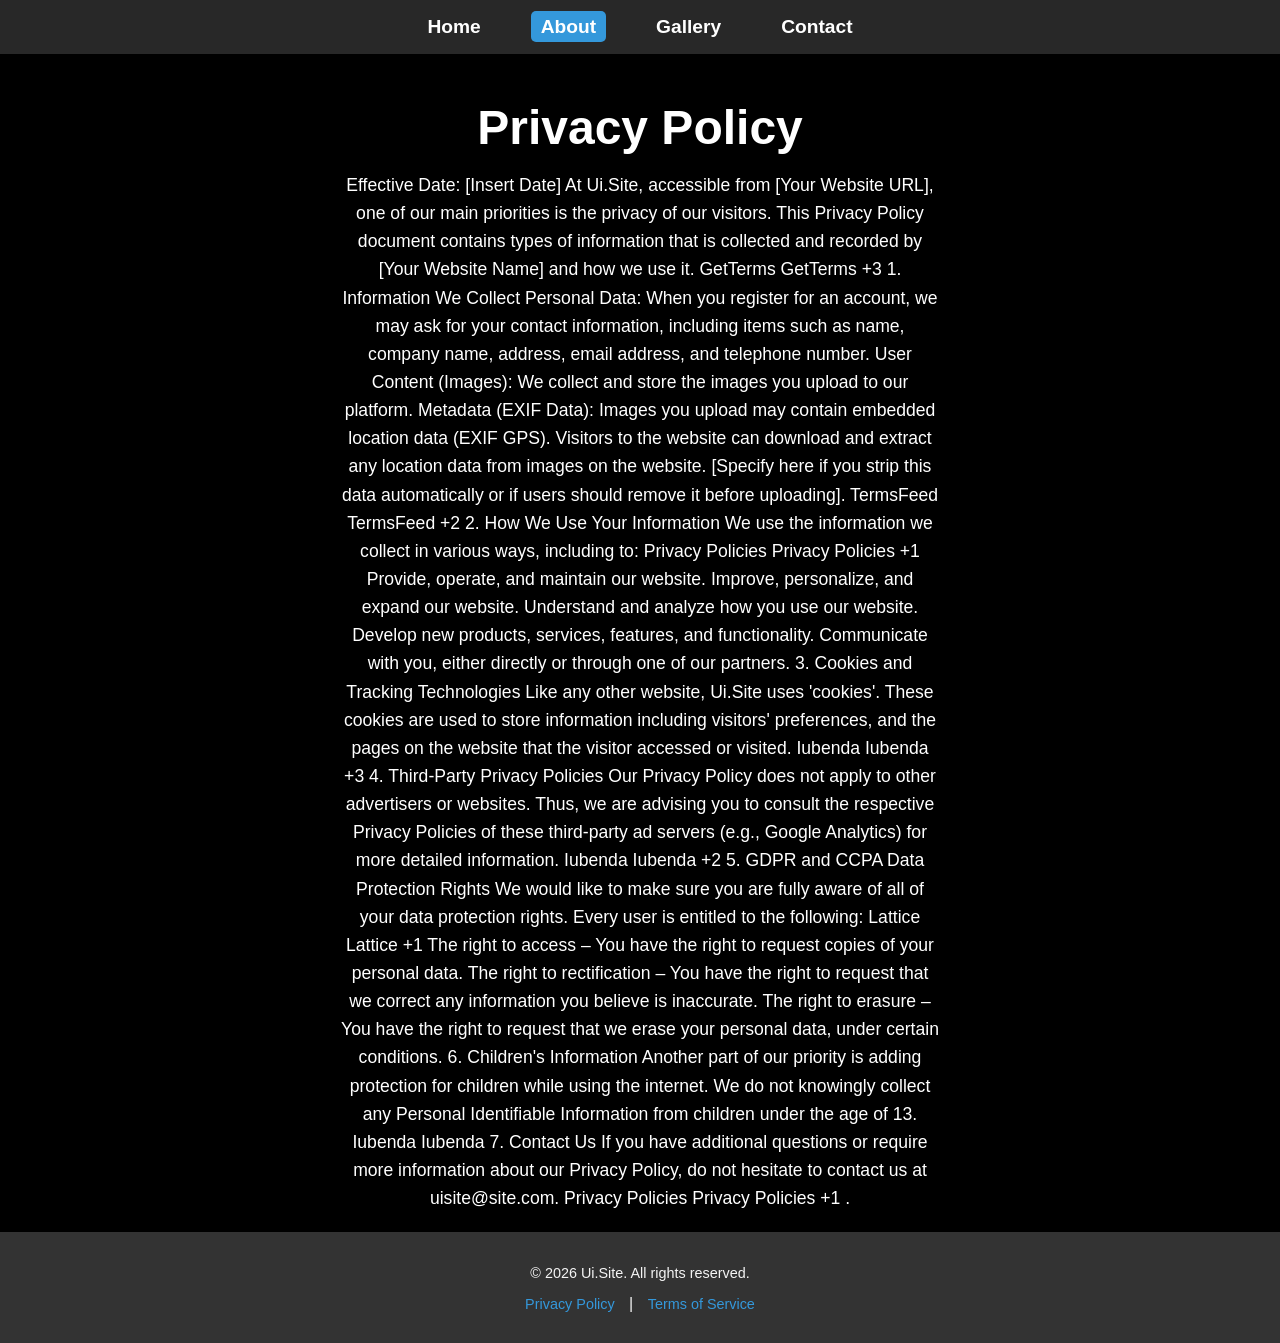
<file: privacy.html>
<!DOCTYPE html>
<html lang="en">
<head>
    <meta charset="UTF-8">
    <meta name="viewport" content="width=device-width, initial-scale=1.0">
    <title>About - eddie</title>
    <link rel="stylesheet" href="style.css">
</head>
<body>
    <nav>
        <ul>
            <li><a href="index.html" class="nav-link">Home</a></li>
            <li><a href="about.html" class="nav-link active">About</a></li>
            <li><a href="gallery.html" class="nav-link">Gallery</a></li>
            <li><a href="contact.html" class="nav-link">Contact</a></li>
        </ul>
    </nav>

    
    <main>
        <section id="about">
            <h1>Privacy Policy</h1>
            <p>Effective Date: [Insert Date]
At Ui.Site, accessible from [Your Website URL], one of our main priorities is the privacy of our visitors. This Privacy Policy document contains types of information that is collected and recorded by [Your Website Name] and how we use it. 
GetTerms
GetTerms
 +3
1. Information We Collect
Personal Data: When you register for an account, we may ask for your contact information, including items such as name, company name, address, email address, and telephone number.
User Content (Images): We collect and store the images you upload to our platform.
Metadata (EXIF Data): Images you upload may contain embedded location data (EXIF GPS). Visitors to the website can download and extract any location data from images on the website. [Specify here if you strip this data automatically or if users should remove it before uploading]. 
TermsFeed
TermsFeed
 +2
2. How We Use Your Information
We use the information we collect in various ways, including to: 
Privacy Policies
Privacy Policies
 +1
Provide, operate, and maintain our website.
Improve, personalize, and expand our website.
Understand and analyze how you use our website.
Develop new products, services, features, and functionality.
Communicate with you, either directly or through one of our partners. 
3. Cookies and Tracking Technologies
Like any other website, Ui.Site uses 'cookies'. These cookies are used to store information including visitors' preferences, and the pages on the website that the visitor accessed or visited. 
Iubenda
Iubenda
 +3
4. Third-Party Privacy Policies
Our Privacy Policy does not apply to other advertisers or websites. Thus, we are advising you to consult the respective Privacy Policies of these third-party ad servers (e.g., Google Analytics) for more detailed information. 
Iubenda
Iubenda
 +2
5. GDPR and CCPA Data Protection Rights
We would like to make sure you are fully aware of all of your data protection rights. Every user is entitled to the following: 
Lattice
Lattice
 +1
The right to access – You have the right to request copies of your personal data.
The right to rectification – You have the right to request that we correct any information you believe is inaccurate.
The right to erasure – You have the right to request that we erase your personal data, under certain conditions. 
6. Children's Information
Another part of our priority is adding protection for children while using the internet. We do not knowingly collect any Personal Identifiable Information from children under the age of 13. 
Iubenda
Iubenda
7. Contact Us
If you have additional questions or require more information about our Privacy Policy, do not hesitate to contact us at uisite@site.com. 
Privacy Policies
Privacy Policies
 +1
.</p>
        </section>
    </main>

    <footer>
        <p>&copy; 2026 Ui.Site. All rights reserved.</p>
        <div class="footer-links">
            <a href="#">Privacy Policy</a> | <a href="#">Terms of Service</a>
        </div>
    </footer>

    <script src="script.js"></script>
</body>
</html>
</file>
<file: style.css>
* {
    margin: 0;
    padding: 0;
    box-sizing: border-box;
    font-family: 'Segoe UI', Tahoma, Geneva, Verdana, sans-serif;
}

body {
    background-color: #000; /* Fallback for when images are loading */
}

/* Navigation Bar */
nav {
    position: fixed;
    top: 0;
    width: 100%;
    background-color: rgba(51, 51, 51, 0.8);
    color: white;
    z-index: 1000;
}

nav ul {
    display: flex;
    justify-content: center;
    list-style: none;
    padding: 1rem 0;
}

nav ul li {
    margin: 0 20px;
}

nav ul li a {
    color: white;
    text-decoration: none;
    font-size: 1.2rem;
    font-weight: bold;
    transition: color 0.3s ease, background-color 0.3s ease;
    padding: 5px 10px;
    border-radius: 5px;
}

nav ul li a:hover {
    color: #3498db;
}

nav ul li a.active {
    color: #fff;
    background-color: #3498db;
}


/* Main content wrapper */
main {
    position: relative;
    z-index: 2;
    text-align: center; /* Center align the content that was in containers */
}

/* Section Styling */
section {
    min-height: 100vh;
    padding: 100px 20px 20px;
    display: flex;
    flex-direction: column;
    align-items: center;
    justify-content: center;
    color: white;
    text-shadow: 2px 2px 4px rgba(0, 0, 0, 0.7);
}

h1 {
    margin-bottom: 1rem;
    font-size: 3rem;
    color: #fff;
}

p {
    font-size: 1.1rem;
    line-height: 1.6;
    max-width: 600px; /* Constrain paragraph width for readability */
    margin: 0 auto; /* Center the paragraph */
}

button {
    margin-top: 1rem;
    padding: 10px 20px;
    border: none;
    background-color: #3498db;
    color: white;
    font-size: 1rem;
    border-radius: 5px;
    cursor: pointer;
    transition: background-color 0.3s ease;
}

button:hover {
    background-color: #2980b9;
}

/* Gallery Slideshow */
.gallery-slideshow-container {
    width: 90vw;
    max-width: 600px;
    height: 400px;
    position: relative;
    overflow: hidden;
    border-radius: 8px;
    box-shadow: 0 8px 20px rgba(0,0,0,0.5);
}

.gallery-slide {
    position: absolute;
    top: 0;
    left: 0;
    width: 100%;
    height: 100%;
    object-fit: cover;
    transition: transform 1.5s ease-in-out;
    transform: translateY(-100%); /* Start offscreen at the top */
}

.gallery-slide.active {
    transform: translateY(0); /* Move into view */
    z-index: 2;
}

.gallery-slide.leaving {
    transform: translateY(100%); /* Move down and out of view */
    z-index: 1;
}


/* Contact Form Styling */
.contact-form {
    display: flex;
    flex-direction: column;
    align-items: center; /* This will center the form elements */
    gap: 1rem;
    width: 100%;
    max-width: 600px;
    margin-top: 1rem;
}

.contact-form input,
.contact-form textarea {
    width: 65%;
    padding: 15px;
    border-radius: 12px;
    font-size: 1rem;
    background-color: transparent;
    border: 1px solid rgba(255, 255, 255, 0.5);
    color: white;
}

.contact-form input::placeholder,
.contact-form textarea::placeholder {
    color: rgba(255, 255, 255, 0.7);
}

.contact-form button {
    align-self: center;
}


/* Full Page Zoom-out Slideshow Effect */
.slideshow-container {
    position: fixed;
    top: 0;
    left: 0;
    width: 100vw;
    height: 100vh;
    overflow: hidden;
    z-index: -1;
}

.slide {
    position: absolute;
    top: 0;
    left: 0;
    width: 100%;
    height: 100%;
    object-fit: cover;
    opacity: 0;
    transform: scale(1.2);
    transition: opacity 5s ease-in-out, transform 5s ease-in-out;
}

.slide.active {
    opacity: 1;
    transform: scale(1);
    z-index: 2;
}

.slide.leaving {
    opacity: 0;
    transform: scale(1);
    z-index: 1;
}


footer {
    background-color: #333;
    color: #f4f4f4;
    text-align: center;
    padding: 30px 20px;
    position: relative;
    z-index: 1;
}

footer p {
    margin-bottom: 10px;
    font-size: 0.9rem;
}

footer .footer-links a {
    color: #3498db;
    text-decoration: none;
    margin: 0 10px;
    font-size: 0.9rem;
    transition: color 0.3s ease;
}


footer .footer-links a:hover {
    color: #fff;
}

#animated-text-container {
    font-size: 3rem;
    font-weight: bold;
    color: #fff;
    display: inline-block;
}

#animated-text-container::after {
    content: '|';
    display: inline-block;
    animation: blink-caret 0.75s infinite;
}

@keyframes blink-caret {
    from, to {
        opacity: 1;
    }
    50% {
        opacity: 0;
    }
}
</file>
